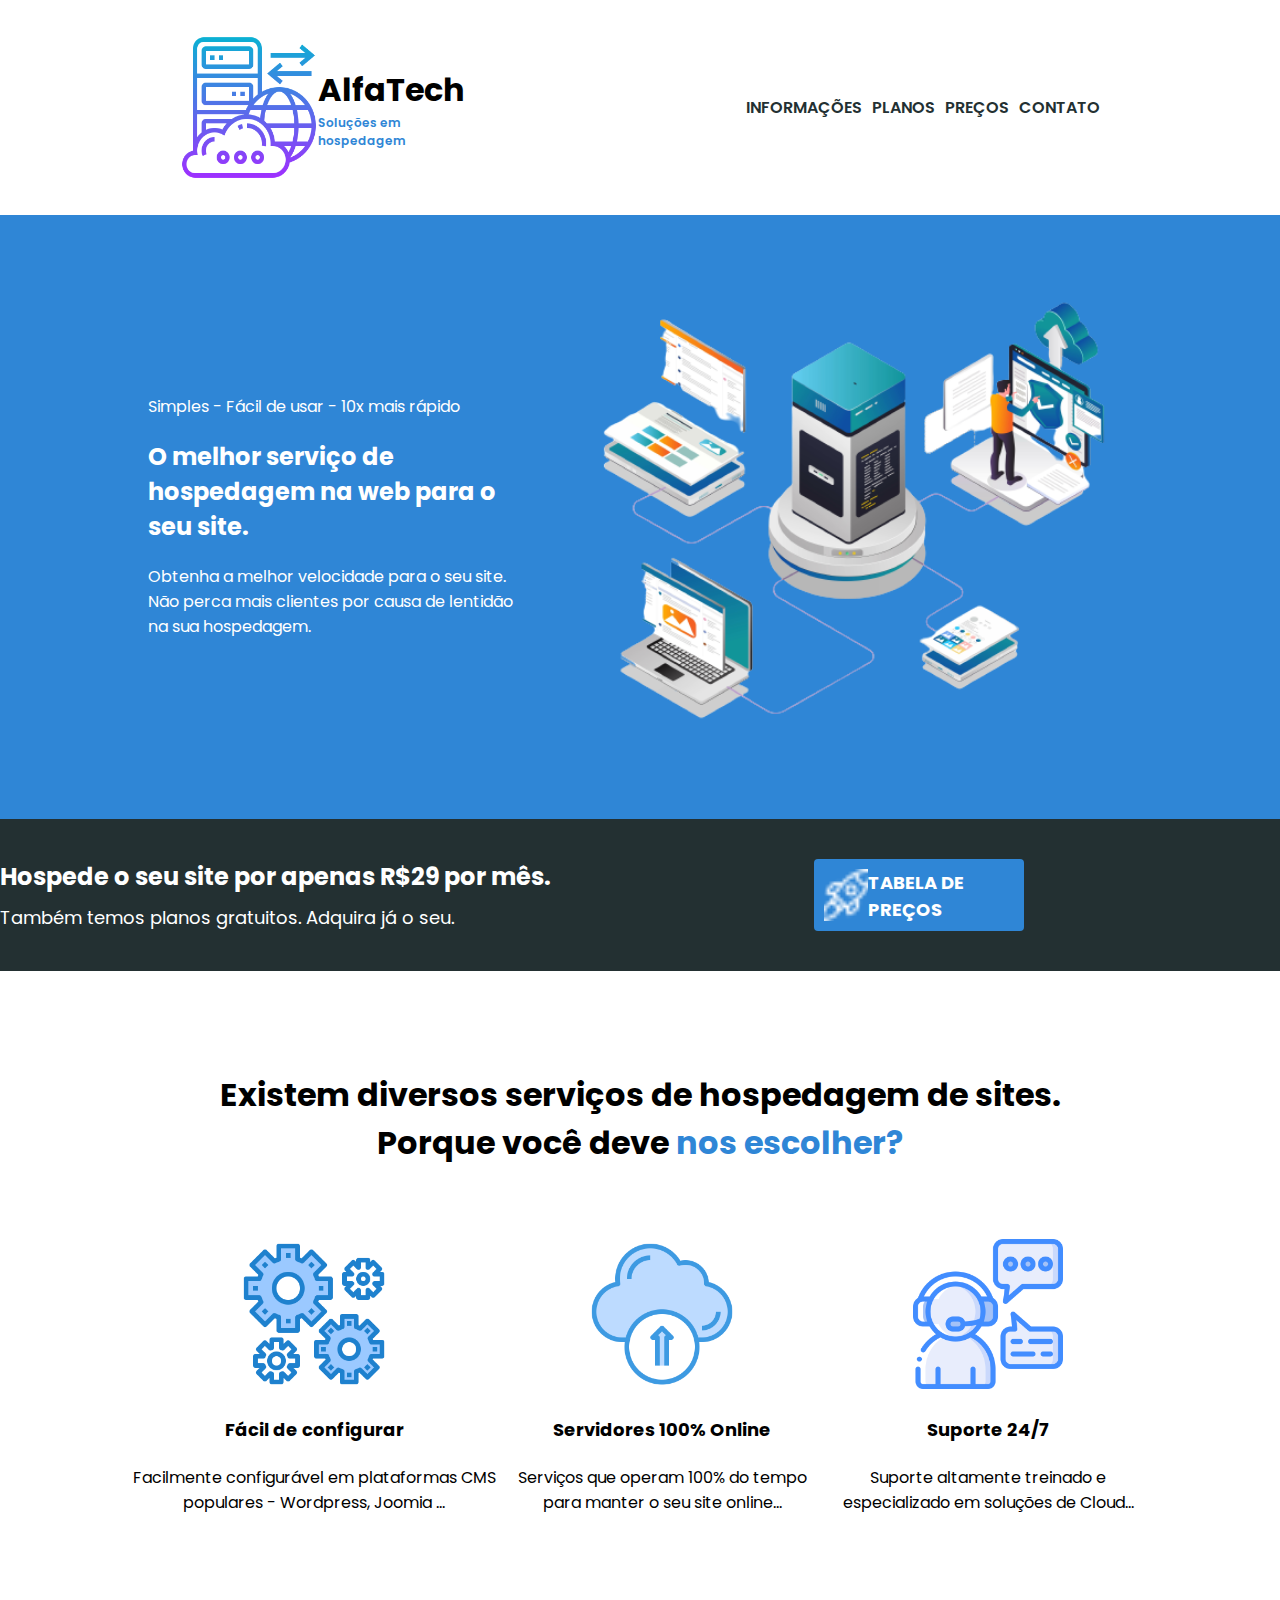
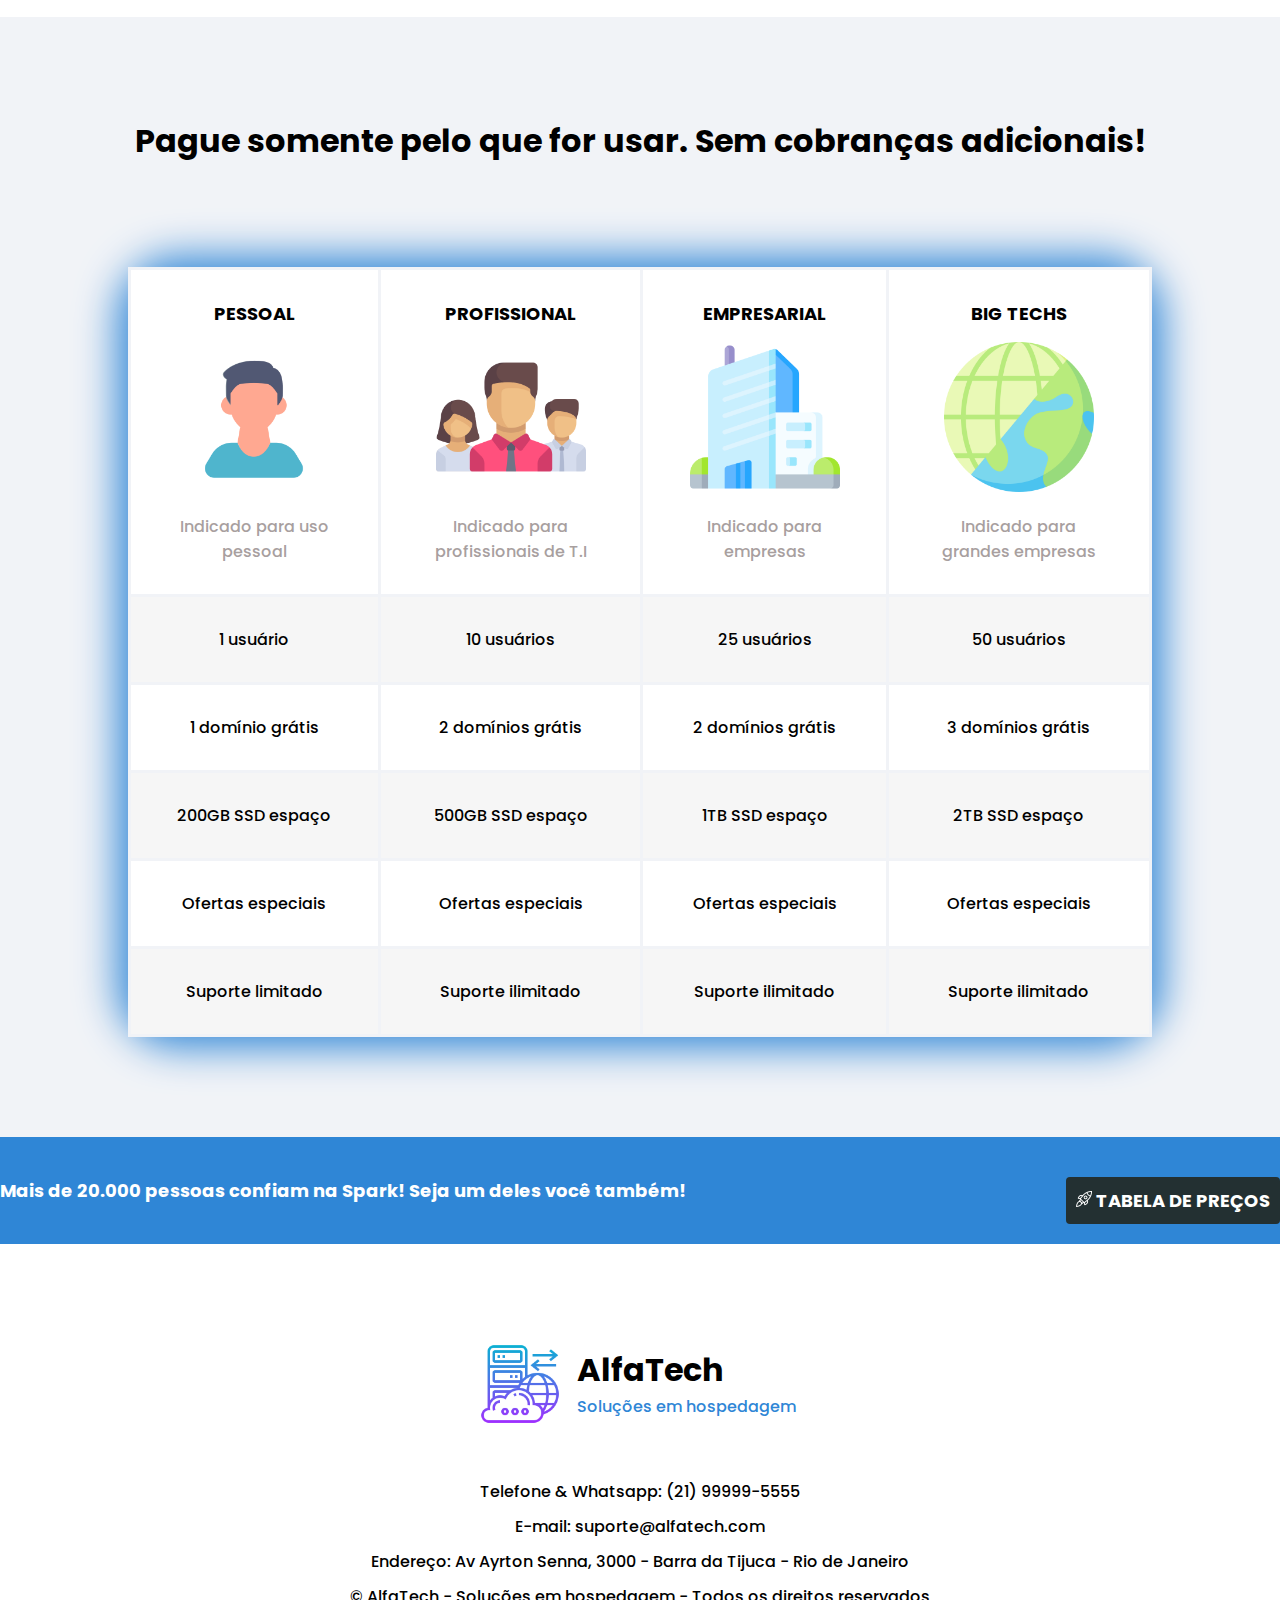
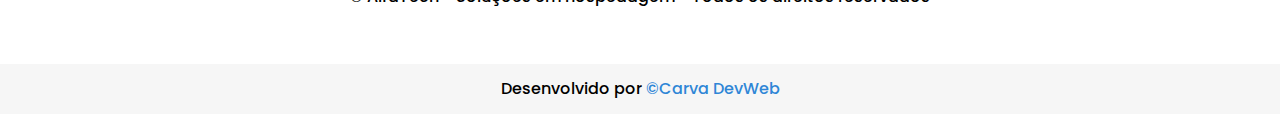
<file: index.html>
<!DOCTYPE html>
<html lang="pt-br">
<head>
    <meta charset="UTF-8">
    <meta name="viewport" content="width=device-width, initial-scale=1.0">
    <link rel="preconnect" href="https://fonts.googleapis.com">
    <link rel="preconnect" href="https://fonts.gstatic.com" crossorigin>
    <link href="https://fonts.googleapis.com/css2?family=Poppins:ital,wght@0,100;0,200;0,300;0,400;0,500;0,600;0,700;0,800;0,900;1,100;1,200;1,300;1,400;1,500;1,600;1,700;1,800;1,900&display=swap" rel="stylesheet">
    <link rel="stylesheet" href="CSS/estilo_home.css">
    <title>AlfaTech</title>
</head>
<body>
    <!-- Seção Topo -->
    <div class="secao-topo">
        <div class="container-topo">
            <div class="container-logo">
                <div class="container-logo-imagem">
                    <img src="img/logo-icone.png" alt="logo-icone">
                </div>
                <div>
                    <h1>AlfaTech</h1>
                    <p>Soluções em hospedagem</p>
                </div>
            </div>
            <div class="container-links">
                <a href="#informacoes">INFORMAÇÕES</a>
                <a href="#planos">PLANOS</a>
                <a href="tabela_precos.html">PREÇOS</a>
                <a href="#contato">CONTATO</a>
            </div>
        </div>
    </div>

    <!-- Seção Banner -->
    <div class="secao-banner">
        <div class="container-banner">        
            <div class="texto-banner">
                <p>Simples - Fácil de usar - 10x mais rápido</p>
                <h2>O melhor serviço de hospedagem na web para o seu site.</h2>
                <p>Obtenha a melhor velocidade para o seu site. Não perca mais clientes por causa de lentidão na sua hospedagem.</p>
            </div>
            <div class="imagem-banner">
                <img src="img/imagem-banner.png" alt="imagem-banner">
            </div>
        </div>
    </div>

    <!-- Seção Anúncio1 -->
    <div class="geral secao-anuncio1">
        <div class="container-anuncio">
            <div class="chamada-anuncio">
                <h3>Hospede o seu site por apenas R$29 por mês.</h3>
                <p>Também temos planos gratuitos. Adquira já o seu.</p>
            </div>
            <div class="botao-anuncio1">
                <div class="imagem-anuncio">
                    <img src="img/icone-foguete.png" alt="icone-foguete">
                </div>
                <a href="tabela_precos.html">TABELA DE PREÇOS</a>
            </div>
        </div>
    </div>

    <!-- Seção Informações -->
    <div id="informacoes" class="geral secao-informacoes">
        <div class="teste-informacoes">
            <h2>Existem diversos serviços de hospedagem de sites. Porque você deve <span>nos escolher?</span></h2>
            <table>
                <thead>
                    <tr>
                        <th>
                            <img src="img/icone-engrenagens.png" alt="icone-engrenagens">
                            <h3>Fácil de configurar</h3>
                        </th>
                        <th>
                            <img src="img/cloud-icone.png" alt="cloud-icone">
                            <h3>Servidores 100% Online</h3>
                        </th>
                        <th>
                            <img src="img/icone-suporte.png" alt="icone-suporte">
                            <h3>Suporte 24/7</h3>
                        </th>
                    </tr>
                </thead>
                <tbody>
                    <tr>
                        <td>
                            Facilmente configurável em plataformas CMS populares - Wordpress, Joomia ...
                        </td>
                        <td>
                            Serviços que operam 100% do tempo para manter o seu site online...
                        </td>
                        <td>
                            Suporte altamente treinado e especializado em soluções de Cloud...
                        </td>
                    </tr>
                </tbody>
            </table>
        </div>               
    </div>

    <!-- Seção Planos -->
    <div id="planos" class="geral secao-planos">
        <div class="teste-planos">
            <h2>Pague <span>somente</span> pelo que for usar. Sem cobranças adicionais!</h2>
            <table class="tabela-planos">
                <thead>
                    <tr>
                        <th>
                            <h3>PESSOAL</h3>
                            <img src="img/pessoal-icone.png" alt="pessoal-icone">
                            <p>Indicado para uso pessoal</p>
                        </th>
                        <th>
                            <h3>PROFISSIONAL</h3>
                            <img src="img/equipe-icone.png" alt="equipe-icone">
                            <p>Indicado para profissionais de T.I</p>
                        </th>
                        <th>
                            <h3>EMPRESARIAL</h3>
                            <img src="img/empresa-icone.png" alt="empresa-icone">
                            <p>Indicado para empresas</p>
                        </th>
                        <th>
                            <h3>BIG TECHS</h3>
                            <img src="img/big-tech.png" alt="big-tech">
                            <p>Indicado para grandes empresas</p>
                        </th>
                    </tr>
                </thead>
                <tbody>
                    <tr>
                        <td class="linha-impar">1 usuário</td>
                        <td class="linha-impar">10 usuários</td>
                        <td class="linha-impar">25 usuários</td>
                        <td class="linha-impar">50 usuários</td>
                    </tr>
                    <tr>
                        <td class="linha-par">1 domínio grátis</td>
                        <td class="linha-par">2 domínios grátis</td>
                        <td class="linha-par">2 domínios grátis</td>
                        <td class="linha-par">3 domínios grátis</td>
                    </tr>
                    <tr>
                        <td class="linha-impar">200GB SSD espaço</td>
                        <td class="linha-impar">500GB SSD espaço</td>
                        <td class="linha-impar">1TB SSD espaço</td>
                        <td class="linha-impar">2TB SSD espaço</td>
                    </tr>
                    <tr>
                        <td class="linha-par">Ofertas especiais</td>
                        <td class="linha-par">Ofertas especiais</td>
                        <td class="linha-par">Ofertas especiais</td>
                        <td class="linha-par">Ofertas especiais</td>
                    </tr>
                    <tr>
                        <td class="linha-impar">Suporte limitado</td>
                        <td class="linha-impar">Suporte ilimitado</td>
                        <td class="linha-impar">Suporte ilimitado</td>
                        <td class="linha-impar">Suporte ilimitado</td>
                    </tr>
                </tbody>
            </table>
        </div>
    </div>

    <!-- Seção Anúncio2 -->
    <div class="geral secao-anuncio2">
        <div class="container-anuncio">
            <div class="chamada-anuncio">
                <h3>Mais de 20.000 pessoas confiam na Spark! Seja um deles você também!</h3>
            </div>
            <div class="botao-anuncio2">
                <img src="img/icone-foguete.png" alt="icone-foguete">
                <a href="tabela_precos.html">TABELA DE PREÇOS</a>
            </div>
        </div>
    </div>

    <!-- Seção Rodapé -->    
    <div id="contato" class="geral secao-rodape">
        <div class="faixa-rodape">
            <div class="logo-rodape">
                <img src="img/logo-icone.png" alt="logo-icone">
                <div class="texto-logo-rodape">
                    <h1>AlfaTech</h1>
                    <p>Soluções em hospedagem</p>
                </div>
            </div>
            <div class="texto-rodape">
                <p>Telefone & Whatsapp: (21) 99999-5555</p>
                <p>E-mail: suporte@alfatech.com</p>
                <p>Endereço: Av Ayrton Senna, 3000 - Barra da Tijuca - Rio de Janeiro</p>
                <p>© AlfaTech - Soluções em hospedagem - Todos os direitos reservados</p>
            </div>
        </div>
        <p class="final-rodape">Desenvolvido por <a href="https://www.linkedin.com/in/rogerio-carvalhaes/" target="_blank">&copy;Carva DevWeb</a></p>
    </div>
</body>
</html>
</file>
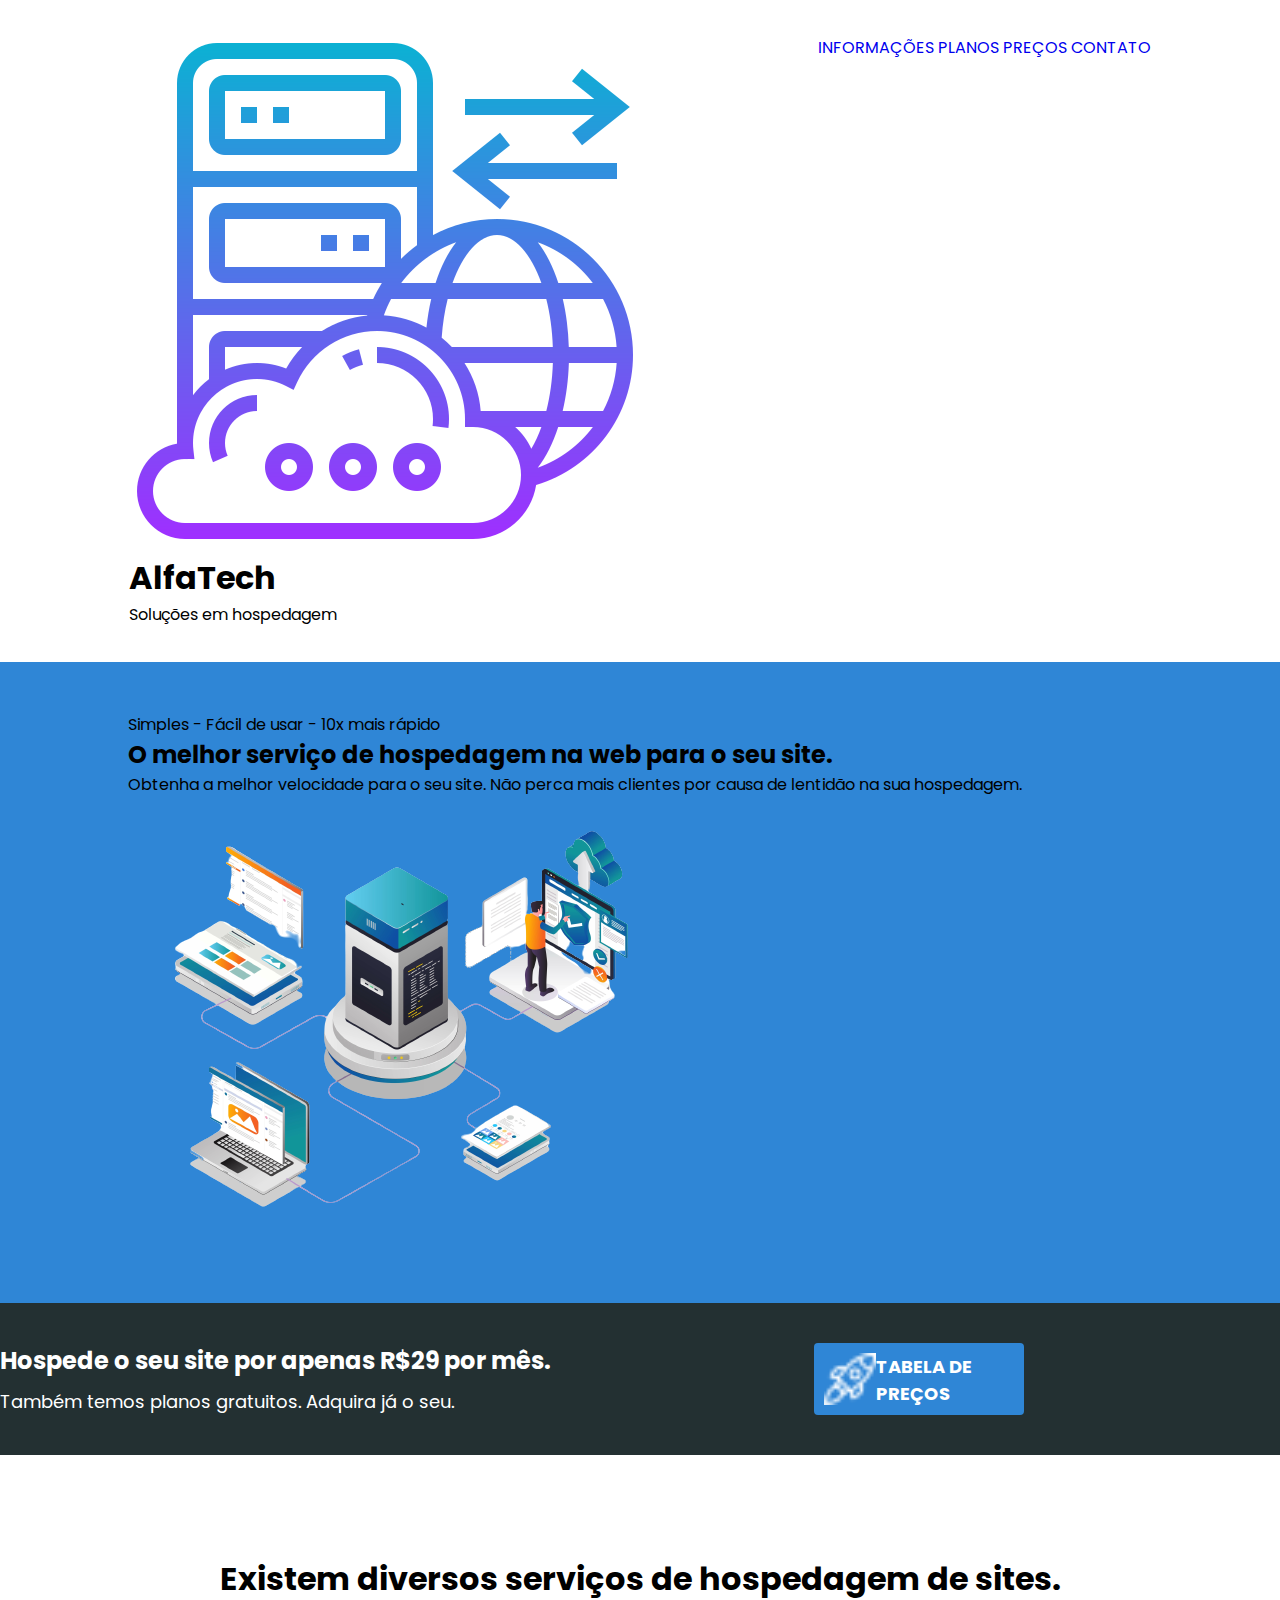
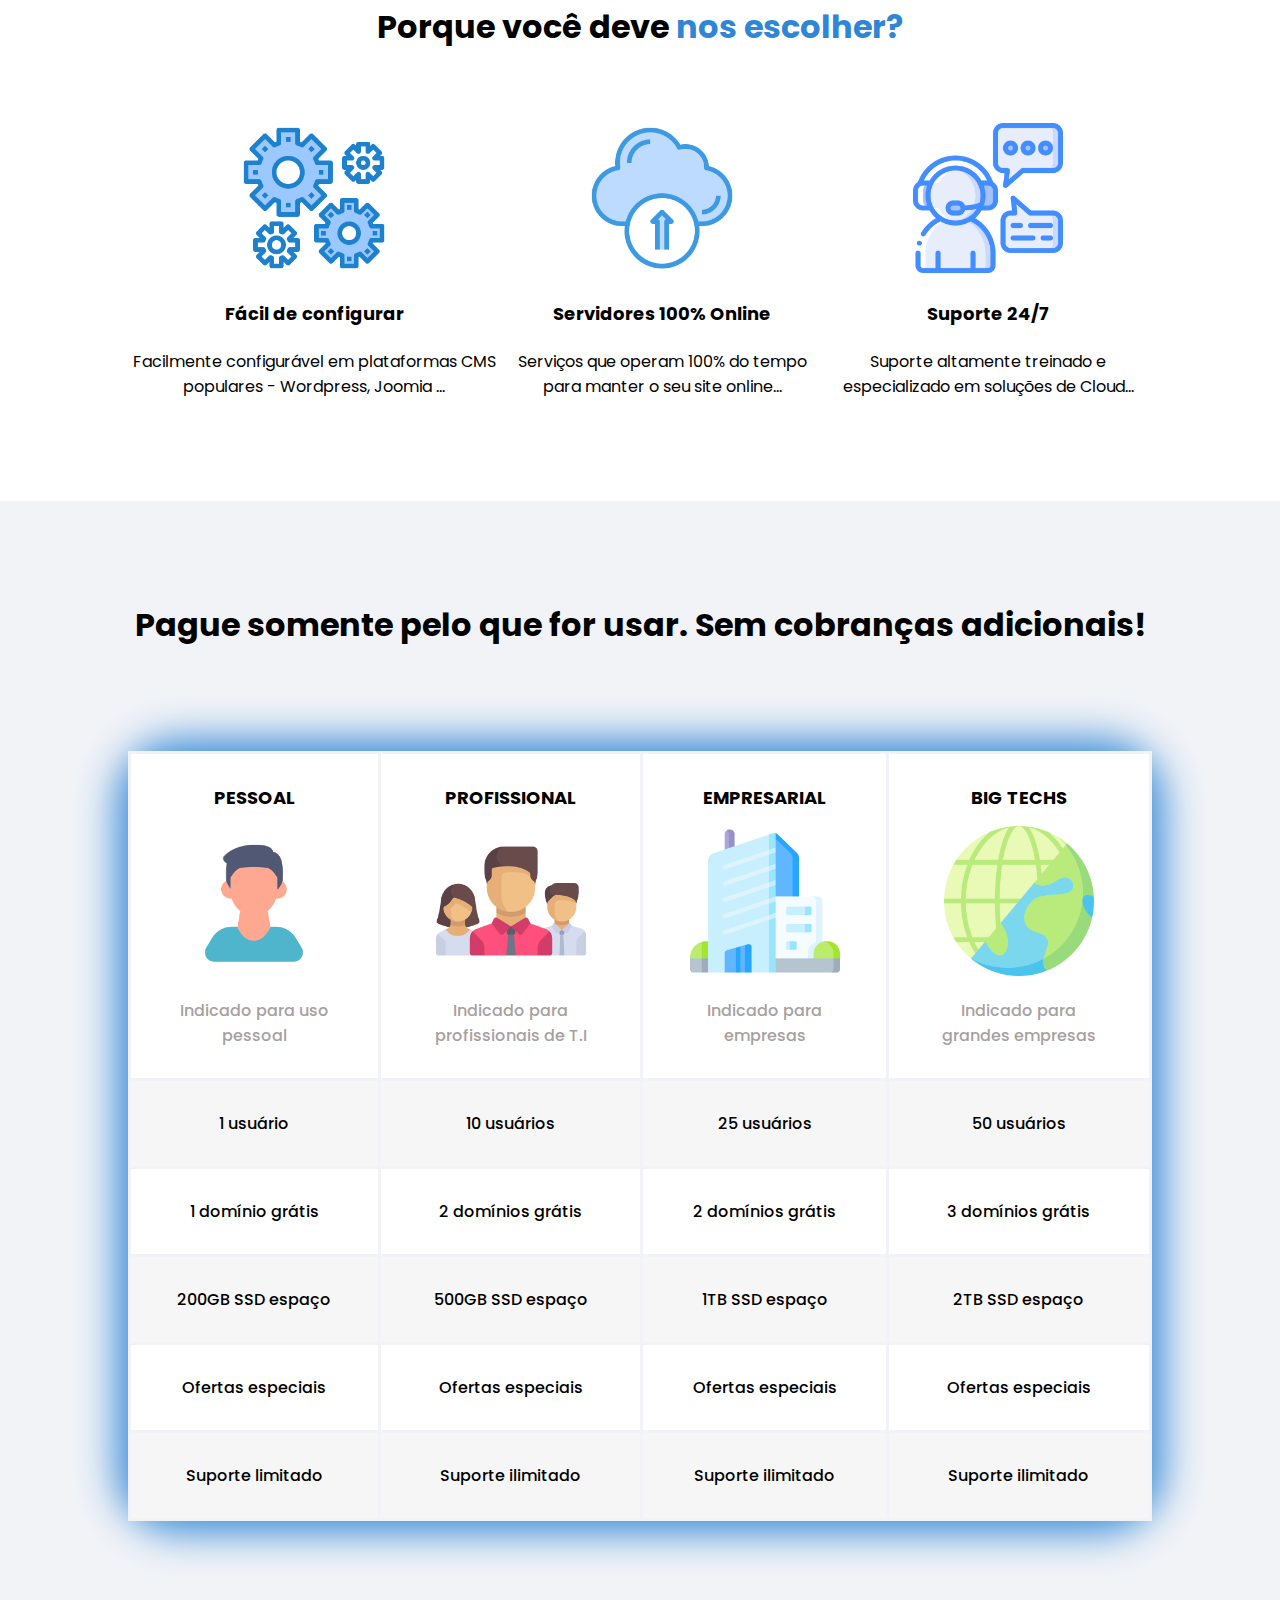
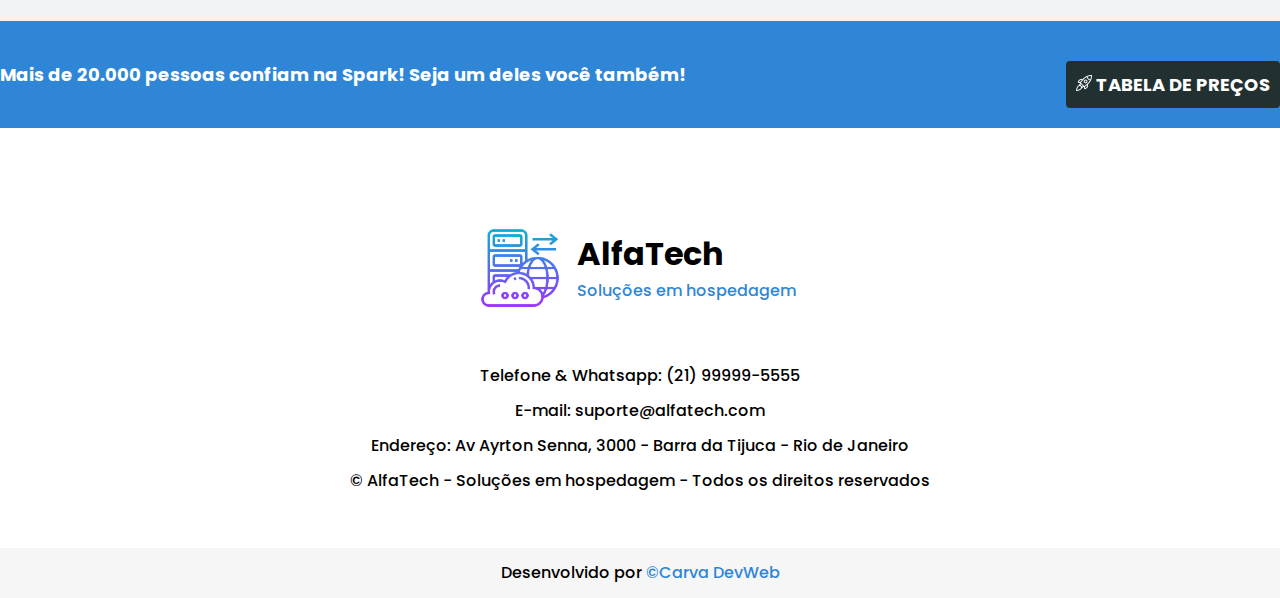
<file: home.html>
<!DOCTYPE html>
<html lang="pt-br">
<head>
    <meta charset="UTF-8">
    <meta name="viewport" content="width=device-width, initial-scale=1.0">
    <meta name="description" content="Descubra o melhor provedor de hospedagem atualmente">
    <link rel="preconnect" href="https://fonts.googleapis.com">
    <link rel="preconnect" href="https://fonts.gstatic.com" crossorigin>
    <link href="https://fonts.googleapis.com/css2?family=Poppins:ital,wght@0,100;0,200;0,300;0,400;0,500;0,600;0,700;0,800;0,900;1,100;1,200;1,300;1,400;1,500;1,600;1,700;1,800;1,900&display=swap" rel="stylesheet">
    <link rel="stylesheet" href="CSS/estilo_home.css">
    <title>AlfaTech</title>
</head>
<body>
    <!-- Seção Topo -->
    <div class="geral secao-topo">
        <div class="container-topo">
            <div class="logo-topo">
                <img src="img/logo-icone.png" alt="logo-icone">
                <div class="texto-logo">
                    <h1>AlfaTech</h1>
                    <p>Soluções em hospedagem</p>
                </div>
            </div>
            <div class="links">
                <a href="#informacoes">INFORMAÇÕES</a>
                <a href="#planos">PLANOS</a>
                <a href="tabela_precos.html">PREÇOS</a>
                <a href="#contato">CONTATO</a>
            </div>
        </div>
    </div>

    <!-- Seção Banner -->
    <div class="geral secao-banner">
        <div class="container-banner">        
            <div class="chamada">
                <p>Simples - Fácil de usar - 10x mais rápido</p>
                <h2>O melhor serviço de hospedagem na web para o seu site.</h2>
                <p>Obtenha a melhor velocidade para o seu site. Não perca mais clientes por causa de lentidão na sua hospedagem.</p>
            </div>
            <img src="img/imagem-banner.png" alt="imagem-banner">
        </div>
    </div>

    <!-- Seção Anúncio1 -->
    <div class="geral secao-anuncio1">
        <div class="container-anuncio">
            <div class="chamada-anuncio">
                <h3>Hospede o seu site por apenas R$29 por mês.</h3>
                <p>Também temos planos gratuitos. Adquira já o seu.</p>
            </div>
            <div class="botao-anuncio1">
                <img src="img/icone-foguete.png" alt="icone-foguete">
                <a href="tabela_precos.html">TABELA DE PREÇOS</a>
            </div>
        </div>
    </div>

    <!-- Seção Informações -->
    <div id="informacoes" class="geral secao-informacoes">
        <div class="teste-informacoes">
            <h2>Existem diversos serviços de hospedagem de sites. Porque você deve <span>nos escolher?</span></h2>
            <table>
                <thead>
                    <tr>
                        <th>
                            <img src="img/icone-engrenagens.png" alt="icone-engrenagens">
                            <h3>Fácil de configurar</h3>
                        </th>
                        <th>
                            <img src="img/cloud-icone.png" alt="cloud-icone">
                            <h3>Servidores 100% Online</h3>
                        </th>
                        <th>
                            <img src="img/icone-suporte.png" alt="icone-suporte">
                            <h3>Suporte 24/7</h3>
                        </th>
                    </tr>
                </thead>
                <tbody>
                    <tr>
                        <td>
                            Facilmente configurável em plataformas CMS populares - Wordpress, Joomia ...
                        </td>
                        <td>
                            Serviços que operam 100% do tempo para manter o seu site online...
                        </td>
                        <td>
                            Suporte altamente treinado e especializado em soluções de Cloud...
                        </td>
                    </tr>
                </tbody>
            </table>
        </div>               
    </div>

    <!-- Seção Planos -->
    <div id="planos" class="geral secao-planos">
        <div class="teste-planos">
            <h2>Pague <span>somente</span> pelo que for usar. Sem cobranças adicionais!</h2>
            <table class="tabela-planos">
                <thead>
                    <tr>
                        <th>
                            <h3>PESSOAL</h3>
                            <img src="img/pessoal-icone.png" alt="pessoal-icone">
                            <p>Indicado para uso pessoal</p>
                        </th>
                        <th>
                            <h3>PROFISSIONAL</h3>
                            <img src="img/equipe-icone.png" alt="equipe-icone">
                            <p>Indicado para profissionais de T.I</p>
                        </th>
                        <th>
                            <h3>EMPRESARIAL</h3>
                            <img src="img/empresa-icone.png" alt="empresa-icone">
                            <p>Indicado para empresas</p>
                        </th>
                        <th>
                            <h3>BIG TECHS</h3>
                            <img src="img/big-tech.png" alt="big-tech">
                            <p>Indicado para grandes empresas</p>
                        </th>
                    </tr>
                </thead>
                <tbody>
                    <tr>
                        <td class="linha-impar">1 usuário</td>
                        <td class="linha-impar">10 usuários</td>
                        <td class="linha-impar">25 usuários</td>
                        <td class="linha-impar">50 usuários</td>
                    </tr>
                    <tr>
                        <td class="linha-par">1 domínio grátis</td>
                        <td class="linha-par">2 domínios grátis</td>
                        <td class="linha-par">2 domínios grátis</td>
                        <td class="linha-par">3 domínios grátis</td>
                    </tr>
                    <tr>
                        <td class="linha-impar">200GB SSD espaço</td>
                        <td class="linha-impar">500GB SSD espaço</td>
                        <td class="linha-impar">1TB SSD espaço</td>
                        <td class="linha-impar">2TB SSD espaço</td>
                    </tr>
                    <tr>
                        <td class="linha-par">Ofertas especiais</td>
                        <td class="linha-par">Ofertas especiais</td>
                        <td class="linha-par">Ofertas especiais</td>
                        <td class="linha-par">Ofertas especiais</td>
                    </tr>
                    <tr>
                        <td class="linha-impar">Suporte limitado</td>
                        <td class="linha-impar">Suporte ilimitado</td>
                        <td class="linha-impar">Suporte ilimitado</td>
                        <td class="linha-impar">Suporte ilimitado</td>
                    </tr>
                </tbody>
            </table>
        </div>
    </div>

    <!-- Seção Anúncio2 -->
    <div class="geral secao-anuncio2">
        <div class="container-anuncio">
            <div class="chamada-anuncio">
                <h3>Mais de 20.000 pessoas confiam na Spark! Seja um deles você também!</h3>
            </div>
            <div class="botao-anuncio2">
                <img src="img/icone-foguete.png" alt="icone-foguete">
                <a href="tabela_precos.html">TABELA DE PREÇOS</a>
            </div>
        </div>
    </div>

    <!-- Seção Rodapé -->    
    <div id="contato" class="geral secao-rodape">
        <div class="faixa-rodape">
            <div class="logo-rodape">
                <img src="img/logo-icone.png" alt="logo-icone">
                <div class="texto-logo-rodape">
                    <h1>AlfaTech</h1>
                    <p>Soluções em hospedagem</p>
                </div>
            </div>
            <div class="texto-rodape">
                <p>Telefone & Whatsapp: (21) 99999-5555</p>
                <p>E-mail: suporte@alfatech.com</p>
                <p>Endereço: Av Ayrton Senna, 3000 - Barra da Tijuca - Rio de Janeiro</p>
                <p>© AlfaTech - Soluções em hospedagem - Todos os direitos reservados</p>
            </div>
        </div>
        <p class="final-rodape">Desenvolvido por <a href="https://www.linkedin.com/in/rogerio-carvalhaes/" target="_blank">&copy;Carva DevWeb</a></p>
    </div>
</body>
</html>
</file>
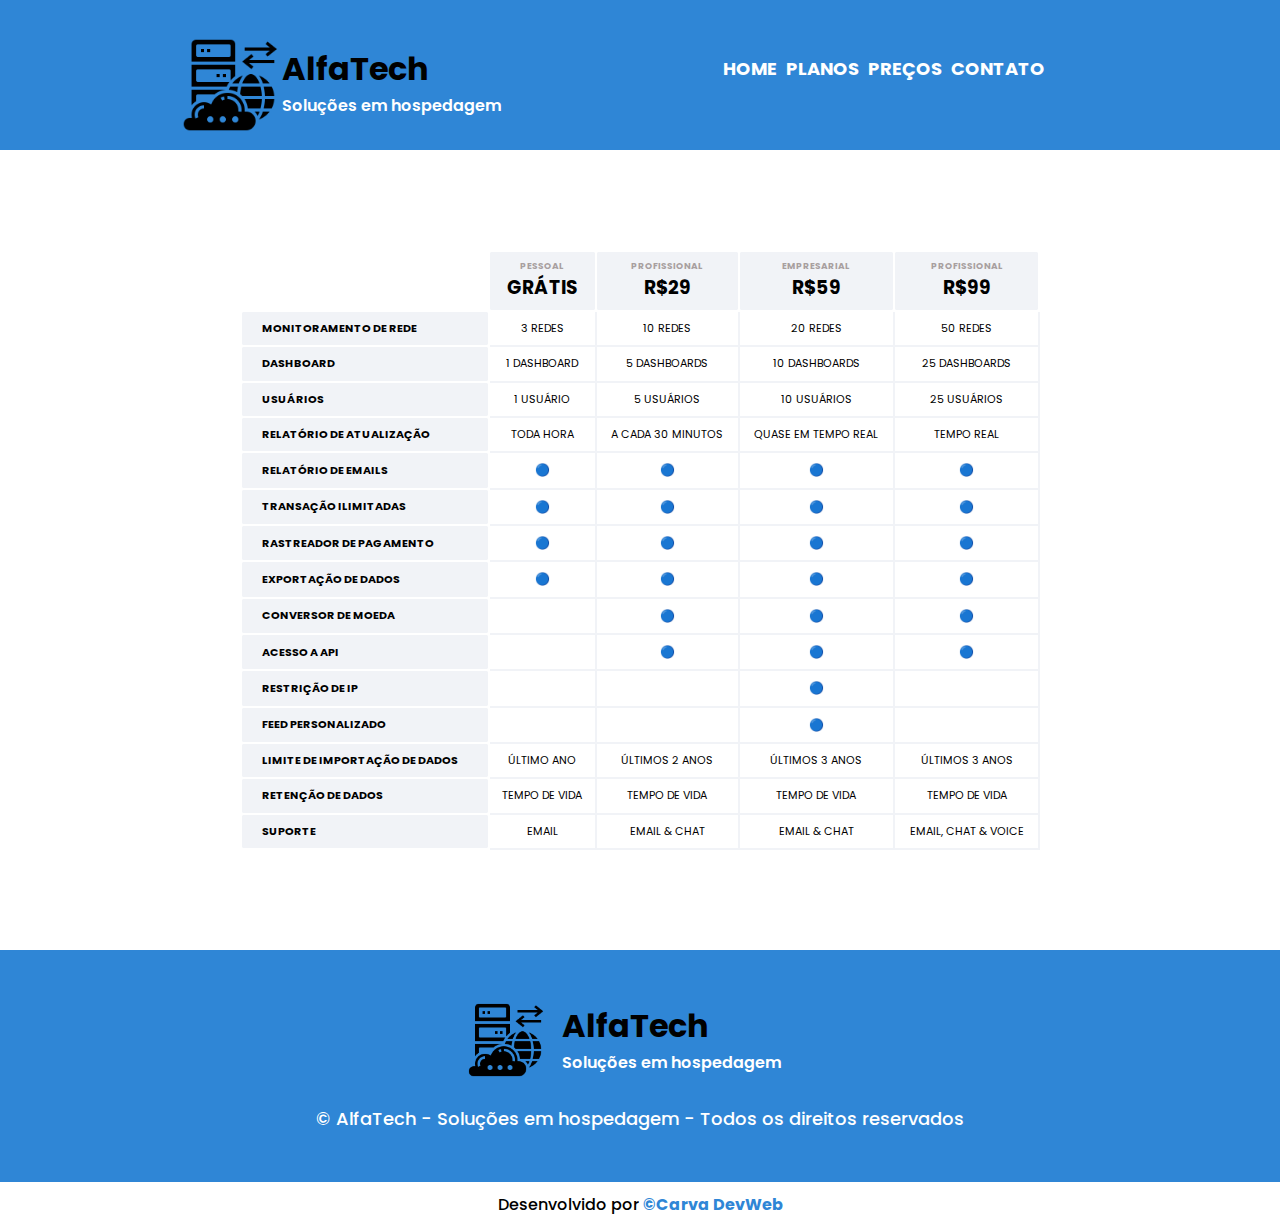
<file: tabela_precos.html>
<!DOCTYPE html>
<html lang="pt-br">
<head>
    <meta charset="UTF-8">
    <meta name="viewport" content="width=device-width, initial-scale=1.0">
    <link rel="preconnect" href="https://fonts.googleapis.com">
    <link rel="preconnect" href="https://fonts.gstatic.com" crossorigin>
    <link href="https://fonts.googleapis.com/css2?family=Poppins:ital,wght@0,100;0,200;0,300;0,400;0,500;0,600;0,700;0,800;0,900;1,100;1,200;1,300;1,400;1,500;1,600;1,700;1,800;1,900&display=swap" rel="stylesheet">
    <link rel="stylesheet" href="CSS/estilo_tabela_precos.css">
    <title>AlfaTech</title>
</head>
<body>
    <!-- Seção Topo -->
    <div class="geral secao-topo">
        <div class="container-topo">
            <div class="logo-topo">
                <img src="img/logo-icone-escuro.png" alt="logo-icone-escuro">
                <div class="texto-logo">
                    <h1>AlfaTech</h1>
                    <p>Soluções em hospedagem</p>
                </div>
            </div>
            <div class="links">
                <a href="home.html">HOME</a>
                <a href="home.html#planos">PLANOS</a>
                <a href="#precos">PREÇOS</a>
                <a href="home.html#contato">CONTATO</a>
            </div>
        </div>
    </div>

    <!-- Seção Conteúdo Principal -->
    <div id="precos" class="geral secao-principal">
        <div class="container-principal">
            <table>
                <thead>
                    <tr>
                        <th></th>
                        <th class="cor-fundo">
                            <p>PESSOAL</p>
                            <h3>GRÁTIS</h3>
                        </th>
                        <th class="cor-fundo">
                            <p>PROFISSIONAL</p>
                            <h3>R$29</h3>
                        </th>
                        <th class="cor-fundo">
                            <p>EMPRESARIAL</p>
                            <h3>R$59</h3>
                        </th>
                        <th class="cor-fundo">
                            <p>PROFISSIONAL</p>
                            <h3>R$99</h3>
                        </th>
                    </tr>
                </thead>
                <tbody>
                    <tr>
                        <td class="indicador cor-fundo">MONITORAMENTO DE REDE</td>
                        <td>3 REDES</td>
                        <td>10 REDES</td>
                        <td>20 REDES</td>
                        <td>50 REDES</td>
                    </tr>
                    <tr>
                        <td class="indicador cor-fundo">DASHBOARD</td>
                        <td>1 DASHBOARD</td>
                        <td>5 DASHBOARDS</td>
                        <td>10 DASHBOARDS</td>
                        <td>25 DASHBOARDS</td>
                    </tr>
                    <tr>
                        <td class="indicador cor-fundo">USUÁRIOS</td>
                        <td>1 USUÁRIO</td>
                        <td>5 USUÁRIOS</td>
                        <td>10 USUÁRIOS</td>
                        <td>25 USUÁRIOS</td>
                    </tr>
                    <tr>
                        <td class="indicador cor-fundo">RELATÓRIO DE ATUALIZAÇÃO</td>
                        <td>TODA HORA</td>
                        <td>A CADA 30 MINUTOS</td>
                        <td>QUASE EM TEMPO REAL</td>
                        <td>TEMPO REAL</td>
                    </tr>
                    <tr>
                        <td class="indicador cor-fundo">RELATÓRIO DE EMAILS</td>
                        <td class="ponto">🔵</td>
                        <td class="ponto">🔵</td>
                        <td class="ponto">🔵</td>
                        <td class="ponto">🔵</td>
                    </tr>
                    <tr>
                        <td class="indicador cor-fundo">TRANSAÇÃO ILIMITADAS</td>
                        <td class="ponto">🔵</td>
                        <td class="ponto">🔵</td>
                        <td class="ponto">🔵</td>
                        <td class="ponto">🔵</td>
                    </tr>
                    <tr>
                        <td class="indicador cor-fundo">RASTREADOR DE PAGAMENTO</td>
                        <td class="ponto">🔵</td>
                        <td class="ponto">🔵</td>
                        <td class="ponto">🔵</td>
                        <td class="ponto">🔵</td>
                    </tr>
                    <tr>
                        <td class="indicador cor-fundo">EXPORTAÇÃO DE DADOS</td>
                        <td class="ponto">🔵</td>
                        <td class="ponto">🔵</td>
                        <td class="ponto">🔵</td>
                        <td class="ponto">🔵</td>
                    </tr>
                    <tr>
                        <td class="indicador cor-fundo">CONVERSOR DE MOEDA</td>
                        <td></td>
                        <td class="ponto">🔵</td>
                        <td class="ponto">🔵</td>
                        <td class="ponto">🔵</td>
                    </tr>
                    <tr>
                        <td class="indicador cor-fundo">ACESSO A API</td>
                        <td></td>
                        <td class="ponto">🔵</td>
                        <td class="ponto">🔵</td>
                        <td class="ponto">🔵</td>
                    </tr>
                    <tr>
                        <td class="indicador cor-fundo">RESTRIÇÃO DE IP</td>
                        <td></td>
                        <td></td>
                        <td class="ponto">🔵</td>
                        <td></td>
                    </tr>
                    <tr>
                        <td class="indicador cor-fundo">FEED PERSONALIZADO</td>
                        <td></td>
                        <td></td>
                        <td class="ponto">🔵</td>
                        <td></td>
                    </tr>
                    <tr>
                        <td class="indicador cor-fundo">LIMITE DE IMPORTAÇÃO DE DADOS</td>
                        <td>ÚLTIMO ANO</td>
                        <td>ÚLTIMOS 2 ANOS</td>
                        <td>ÚLTIMOS 3 ANOS</td>
                        <td>ÚLTIMOS 3 ANOS</td>
                    </tr>
                    <tr>
                        <td class="indicador cor-fundo">RETENÇÃO DE DADOS</td>
                        <td>TEMPO DE VIDA</td>
                        <td>TEMPO DE VIDA</td>
                        <td>TEMPO DE VIDA</td>
                        <td>TEMPO DE VIDA</td>
                    </tr>
                    <tr>
                        <td class="indicador cor-fundo">SUPORTE</td>
                        <td>EMAIL</td>
                        <td>EMAIL & CHAT</td>
                        <td>EMAIL & CHAT</td>
                        <td>EMAIL, CHAT & VOICE</td>
                    </tr>
                </tbody>
            </table>
        </div>
    </div>

    <!-- Seção Rodapé -->
    <div class="geral secao-rodape">
        <div class="faixa-rodape">
            <div class="logo-rodape">
                <img src="img/logo-icone-escuro.png" alt="logo-icone-escuro">
                <div class="texto-logo-rodape">
                    <h1>AlfaTech</h1>
                    <p>Soluções em hospedagem</p>
                </div>
            </div>
            <div class="texto-rodape">
                <p class="copyright">© AlfaTech - Soluções em hospedagem - Todos os direitos reservados</p>
            </div>
        </div>
        <p class="final-rodape">Desenvolvido por <a href="https://www.linkedin.com/in/rogerio-carvalhaes/" target="_blank">&copy;Carva DevWeb</a></p>
    </div>
</body>
</html>
</file>
<file: CSS/estilo_home.css>
/* Estilo Global */
* {
    margin: 0;
    padding: 0;
    box-sizing: border-box;
    font-family: 'Poppins';
    text-decoration: none;
}

/* Fim Estilo Global */

/* Seção Topo */
.container-topo {
    background-color: white;
    padding: 35px 50px;
    display: flex;
    justify-content: space-around;
    flex-wrap: wrap;
    gap: 20px;
}

.container-logo {
    max-width: 285px;
    display: flex;
    align-items: center;
    justify-content: space-between;
}

.container-links {
    max-width: 385px;
    display: flex;
    align-items: center;
    justify-content: space-between;
    flex-wrap: wrap;
    gap: 10px;
}

.container-links a {
    color: #233032;
    font-weight: 600;
}

.container-logo-imagem {
    width: 100%;
    height: 100%;
}

.container-logo-imagem img {
    width: 100%;
    height: 100%;
}

.container-logo p {
    font-size: 12px;
    color: #2f86d6;
    font-weight: 600;
}



/* Seção Banner */
.secao-banner {
    background-color: #2f86d6;
    padding: 50px 0;
}

.container-banner {
    width: 100%;
    max-width: 1024px;
    margin: 0 auto;
    display: flex;
    flex-wrap: wrap;
}

.texto-banner {
    color: #fff;
    padding: 10px 20px;
    display: flex;
    flex-direction: column;
    justify-content: center;
    gap: 20px;
    flex: 1 1 300px;
}

.imagem-banner {
    flex: 1 1 468px;
}

.imagem-banner img {
    width: 100%;
    height: 100%;
    object-fit: cover;
}



/* Seção Anúncios */
.secao-anuncio1, .secao-anuncio2 {
    padding: 40px 0;
    margin: 0 auto;
}

.container-anuncio {
    width: 100%;
    max-width: 1024px;
    display: flex;
    flex-wrap: wrap;
    
}
.chamada-anuncio {
    display: flex;
    flex-direction: column;
    justify-content: center;
    gap: 10px;
    flex: 1 1 600px;
}

.botao-anuncio1, .botao-anuncio2 {

}

.secao-anuncio1 {
    background-color: #233032;
}

.secao-anuncio1 .chamada-anuncio h3 {
    font-size: 24px;
    color: #fff;
}

.secao-anuncio1 .chamada-anuncio p {
    font-size: 18px;
    color: #fff;
}

.botao-anuncio1 {
    background-color: #2f86d6;
    padding: 10px;
    border-radius: 4px;
    display: flex;
}

.imagem-anuncio img {
    width: 100%;
    height: 100%;
    object-fit: cover;
}

.botao-anuncio1 a {
    font-weight: bold;
    font-size: 18px;
    color: #fff;
}

.secao-anuncio2 {
    background-color: #2f86d6;
}

.botao-anuncio2 {
    position: absolute;
    right: 0;
    background-color: #233032;
    padding: 10px;
    border-radius: 4px;
}

.botao-anuncio2 a {
    font-weight: bold;
    font-size: 18px;
    color: #fff;
}

.secao-anuncio2 .chamada-anuncio h3 {
    font-size: 18px;
    color: #fff;
}






















/* Seção Informações */
.secao-informacoes {
    color: #000000;
    background-color: #fff;
    padding: 100px 0;
}

.teste-informacoes {
    position: relative;
    width: 1024px;
    margin: 0 auto;
}

.secao-informacoes h2 {
    text-align: center;
    margin: 0 auto 70px;
    width: 900px;
    font-size: 32px;
}

.secao-informacoes h2 span {
    color: #2f86d6;
}

.teste table {
    text-align: center;
    margin: 0 auto;
    width: 33%;
}

.secao-informacoes table h3 {
    font-size: 18px;
    margin: 20px auto;
}

.secao-informacoes table td {
    text-align: center;
    font-size: 16px;
}

.secao-informacoes th img {
    width: 150px;
}




/* Seção Planos */
.secao-planos {
    color: #000000;
    background-color: #f1f3f7;
    padding: 100px 0;
}

.teste-planos {
    width: 1024px;
    margin: 0 auto;
}

.secao-planos h2 {
    text-align: center;
    margin: 0 auto 10%;
    font-size: 32px;
}

.secao-planos table {
    border-collapse: collapse;
    border-radius: 50px;
    text-align: center;
    box-shadow: 0 0 40px 10px #2f86d6;
}

.secao-planos table h3 {
    font-size: 18px;
}

.secao-planos th p {
    font-weight: 500;
    text-align: center;
    font-size: 16px;
    color: #a89f9f;
}

.tabela-planos tr th {
    padding: 30px 40px;
    border: 3px solid #f1f3f7;
}

.tabela-planos tr td {
    padding: 30px 40px;
    border: 3px solid #f1f3f7;
}

.secao-planos table .linha-impar {
    font-weight: 500;
    font-size: 16px;
    background-color: #f6f6f6;
}

.secao-planos table .linha-par {
    font-weight: 500;
    font-size: 16px;
    background-color: #fff;
}

.secao-planos img {
    margin: 15px auto;
    text-align: center;
    width: 150px;
}

.secao-planos thead {
    background-color: #fff;
}




/* Seção Rodapé */
.secao-rodape {
    padding: 100px 0;
    height: 200px;
}

.faixa-rodape {
    max-width: 1024px;
    margin: 0 auto;
}

.logo-rodape {
    display: flex;
    width: 320px;
    position: relative;
    margin: 0px auto 50px;
}

.logo-rodape img {
    width: 80px;
}

.logo-rodape .texto-logo-rodape {
    position: absolute;
    left: 95px;
    top: 0;
    padding: 2px;
}

.texto-logo-rodape p {
    color: #2f86d6;
    font-weight: 500;
}

.texto-rodape {
    font-weight: 500;
    line-height: 35px;
    text-align: center;
    margin: 0 auto 50px;
}

.final-rodape {
    height: 50px;
    text-align: center;
    margin: 0 auto;
    background-color: #f6f6f6;
    padding: 12px;
    font-weight: 500;
}

.final-rodape a {
    color: #2f86d6;
    font-weight: 500;
}
</file>
<file: CSS/estilo_tabela_precos.css>
/* Estilo Global */
* {
    margin: 0;
    padding: 0;
    box-sizing: border-box;
    text-decoration: none;
    font-family: 'Poppins';
}

.geral {
    width: 100%;
}



/* Seção Topo */
.secao-topo {
    height: 150px;
    background-color: #2f86d6;
    padding: 35px 0;
    margin: 0 auto;
}

.container-topo {
    position: relative;
    width: 1024px;
    margin: 0 auto;
}

.logo-topo {
    position: relative;
    left: 5%;
    display: flex;
    margin: 0 auto;
}

.logo-topo img {
    width: 100px;
}

.texto-logo {
    position: absolute;
    top: 10%;
    left: 10%;
}

.texto-logo p {
    color: #fff;
    font-weight: 600;
}

.links {
    position: absolute;
    right: 10%;
    top: 20%;
}

.links a {
    font-size: 18px;
    color: #fff;
    font-weight: bold;
    margin-right: 5px;
}



/* Seção Principal */
.secao-principal {
    background-color: #fff;
    padding: 100px 0;
    text-align: center;
    margin: 0 auto;
}

.container-principal {
    width: 1024px;
    margin: 0 auto;
}
table {
    border-collapse: collapse;
    width: 800px;
    height: 600px;
    text-align: center;
    margin: 0 auto;
}

.cor-fundo {
    background-color: #f1f3f7;
}

thead p {
    font-size: 9px;
    color: #a89f9f;
}

.indicador {
    padding-left: 20px;
    font-size: 11px;
    font-weight: bold;
    text-align: left;
    border: 2px solid #fff;
    border-radius: 5px;
}

td {
    border: 2px solid #f1f3f7;
    font-size: 11px;
    padding: 8px;
}

th {
    padding: 8px;
    border: 2px solid #fff;
    border-radius: 5px;
}

.ponto {
    font-size: 12px;
}




































/* Seção Rodapé */
.secao-rodape {
    padding: 50px 0;
    background-color: #2f86d6;
    height: 250px;
}

.container-rodape {
    width: 1024px;
    margin: 0 auto;
   
}

.logo-rodape {
    width: 350px;
    position: relative;
    display: flex;
    margin: 0 auto 20px;
}

.logo-rodape img {
    width: 80px;
}

.logo-rodape .texto-logo-rodape {
    position: absolute;
    left: 95px;
    top: 0;
    padding: 2px;
}
.texto-logo-rodape p {
    color: #fff;
    font-weight: 600;
}

.texto-rodape {
    font-size: 18px;
    color: #fff;
    font-weight: 500;
    text-align: center;
    margin: 25px auto 50px;
}

.final-rodape {
    background-color: #fff;
    height: 50px;
    text-align: center;
    font-weight: 500;
    padding: 10px;
    margin: 0 auto;

}

.final-rodape a {
    color: #2f86d6;
    font-weight: bold;
}
</file>
